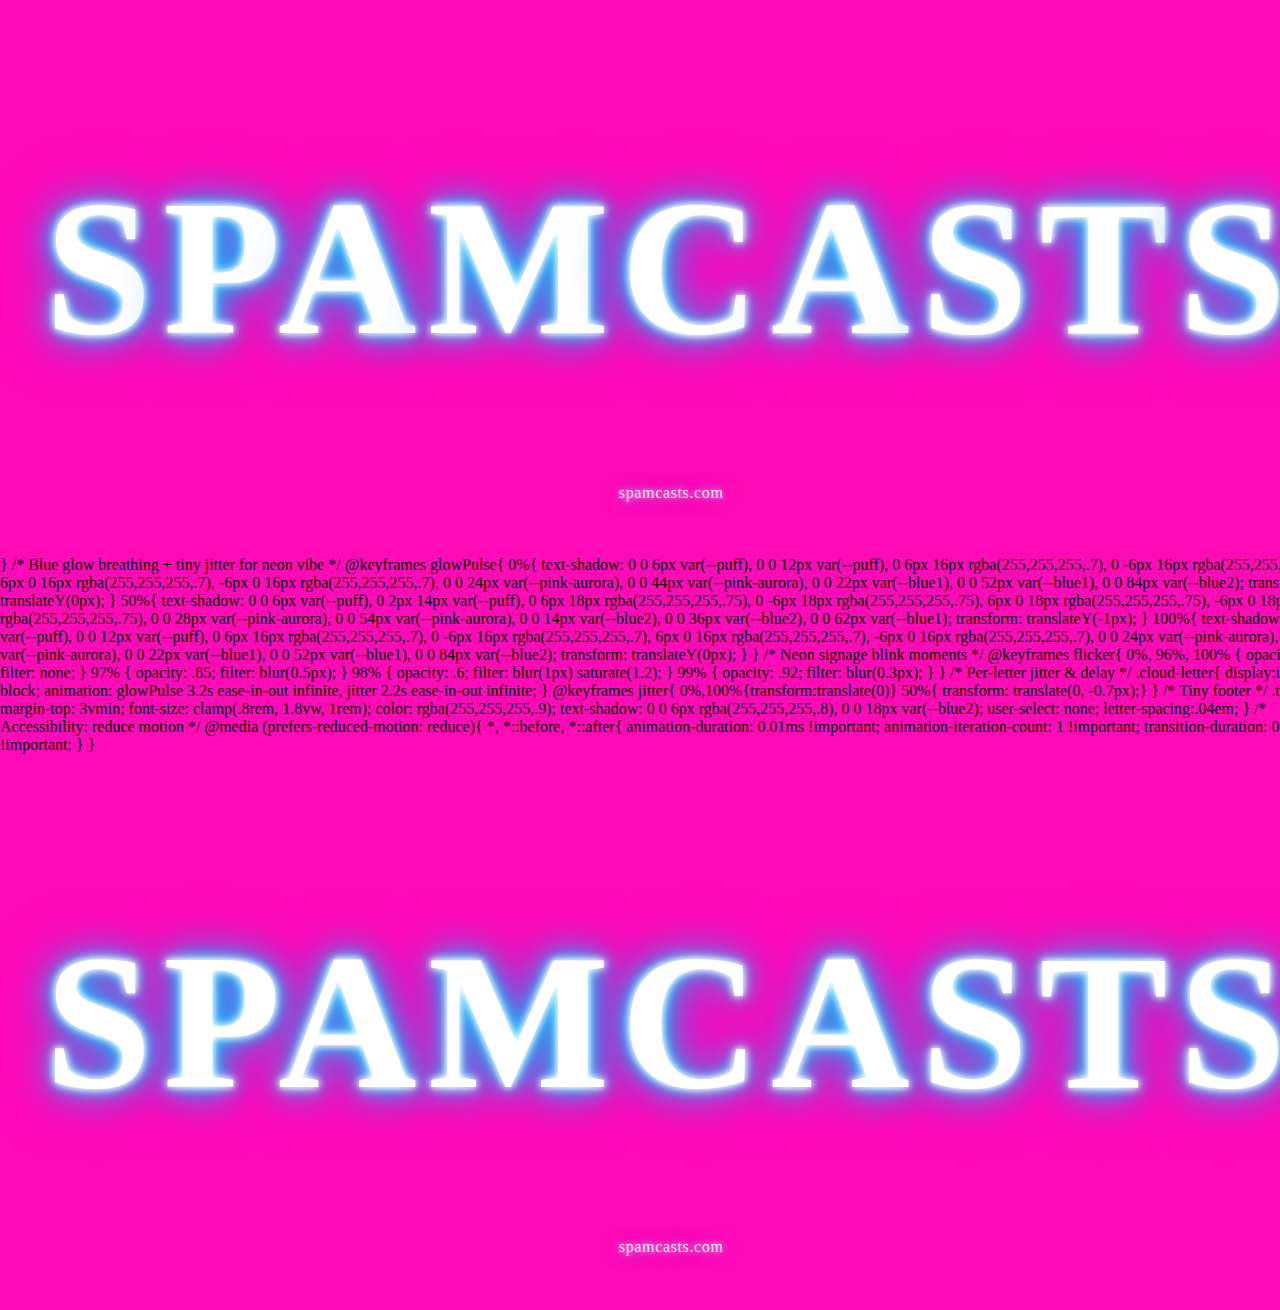
<file: index.html>
<!doctype html>
<html lang="en">
<head>
  <meta charset="utf-8" />
  <meta name="viewport" content="width=device-width, initial-scale=1" />
  <title>SPAMCASTS — neon clouds</title>
  <meta name="description" content="Neon-pink splash page with fluffy, blinking, cloudlike letters that glow blue on and off." />
  <style>
    :root{
      --bg: #ff0ab7;          /* neon pink */
      --ink: #ffffff;         /* text base */
      --puff: rgba(255,255,255,.9); /* soft white fluff */
      --blue1: rgba(0, 210, 255, .95);
      --blue2: rgba(0, 120, 255, .55);
      --pink-aurora: rgba(255, 120, 220, .45);
    }

    html, body { height: 100%; }
    body{
      margin:0;
      background: radial-gradient(1200px 800px at 30% 20%, #ff5bd2 0%, var(--bg) 50%, #ff049e 100%);
      display:grid; place-items:center; min-height:100vh;
      font-family: ui-rounded, system-ui, -apple-system, "Segoe UI", Roboto, "Helvetica Neue", Arial, "Apple Color Emoji", "Segoe UI Emoji", sans-serif;
      overflow:hidden;
    }

    /* center wrapper */
    .stage{
      text-align:center;
      padding: 6vmin 5vmin;
    }

    /* Puffy neon cloud text */
    .cloud-text{
      --size: clamp(2.8rem, 13vw, 10rem);
      font-size: var(--size);
      font-weight: 900;
      line-height: 0.9;
      letter-spacing: 0.06em;
      color: var(--ink);
      position: relative;
      text-transform: uppercase;
      /* base fluffy halo */
      text-shadow:
        0 0 6px var(--puff),
        0 0 12px var(--puff),
        0 6px 16px rgba(255,255,255,.7),
        0 -6px 16px rgba(255,255,255,.7),
        6px 0 16px rgba(255,255,255,.7),
        -6px 0 16px rgba(255,255,255,.7),
        /* pink aurora */
        0 0 24px var(--pink-aurora),
        0 0 44px var(--pink-aurora),
        /* animated blue glow (defaults; animated below) */
        0 0 18px var(--blue1),
        0 0 42px var(--blue1),
        0 0 68px var(--blue2);
      filter: saturate(1.1);
      will-change: filter, opacity, text-shadow;
      animation: glowPulse 3.2s ease-in-out infinite, flicker 8.5s steps(1,end) infinite;
    }

    <!doctype html>
<html lang="en">
<head>
  <meta charset="utf-8" />
  <meta name="viewport" content="width=device-width, initial-scale=1" />
  <title>SPAMCASTS — neon clouds</title>
  <meta name="description" content="Neon-pink splash page with fluffy, blinking, cloudlike letters that glow blue on and off." />
  <style>
    :root{
      --bg: #ff0ab7;          /* neon pink */
      --ink: #ffffff;         /* text base */
      --blue1: #00f6ff;       /* bright cyan blue */
      --blue2: #009dff;       /* deep neon blue */
    }

    html, body { height: 100%; }
    body{
      margin:0;
      background: var(--bg);
      display:grid; place-items:center; min-height:100vh;
      font-family: "Comic Sans MS", "Cooper Black", fantasy, cursive;
      overflow:hidden;
    }

    .stage{
      text-align:center;
      padding: 6vmin 5vmin;
    }

    .cloud-text{
      --size: clamp(3rem, 15vw, 12rem);
      font-size: var(--size);
      font-weight: 900;
      line-height: 0.9;
      letter-spacing: 0.06em;
      color: var(--ink);
      position: relative;
      text-transform: uppercase;
      text-shadow:
        0 0 6px #fff,
        0 0 12px #fff,
        0 0 18px var(--blue1),
        0 0 36px var(--blue1),
        0 0 48px var(--blue2),
        0 0 64px var(--blue2);
      animation: blinkGlow 1.2s infinite alternate;
    }

    @keyframes blinkGlow {
      0% {
        opacity: 1;
        text-shadow:
          0 0 6px #fff,
          0 0 12px #fff,
          0 0 18px var(--blue1),
          0 0 36px var(--blue1),
          0 0 48px var(--blue2),
          0 0 64px var(--blue2);
      }
      45% {
        opacity: 0.8;
        text-shadow:
          0 0 4px #fff,
          0 0 8px #fff,
          0 0 14px var(--blue1),
          0 0 24px var(--blue1),
          0 0 32px var(--blue2);
      }
      55% {
        opacity: 0.5;
        text-shadow:
          0 0 2px #fff,
          0 0 4px #fff,
          0 0 8px var(--blue1);
      }
      100% {
        opacity: 1;
        text-shadow:
          0 0 6px #fff,
          0 0 12px #fff,
          0 0 18px var(--blue1),
          0 0 36px var(--blue1),
          0 0 48px var(--blue2),
          0 0 64px var(--blue2);
      }
    }

    .tag{
      margin-top: 3vmin;
      font-size: clamp(.8rem, 1.8vw, 1rem);
      color: rgba(255,255,255,.9);
      text-shadow: 0 0 6px rgba(255,255,255,.8), 0 0 18px var(--blue2);
      user-select: none;
      letter-spacing:.04em;
    }
  </style>
</head>
<body>
  <div class="stage">
    <h1 id="headline" class="cloud-text">SPAMCASTS</h1>
    <div class="tag">spamcasts.com</div>
  </div>
</body>
</html>

    }

    /* Blue glow breathing + tiny jitter for neon vibe */
    @keyframes glowPulse{
      0%{ text-shadow:
        0 0 6px var(--puff),
        0 0 12px var(--puff),
        0 6px 16px rgba(255,255,255,.7),
        0 -6px 16px rgba(255,255,255,.7),
        6px 0 16px rgba(255,255,255,.7),
        -6px 0 16px rgba(255,255,255,.7),
        0 0 24px var(--pink-aurora),
        0 0 44px var(--pink-aurora),
        0 0 22px var(--blue1),
        0 0 52px var(--blue1),
        0 0 84px var(--blue2);
        transform: translateY(0px);
      }
      50%{ text-shadow:
        0 0 6px var(--puff),
        0 2px 14px var(--puff),
        0 6px 18px rgba(255,255,255,.75),
        0 -6px 18px rgba(255,255,255,.75),
        6px 0 18px rgba(255,255,255,.75),
        -6px 0 18px rgba(255,255,255,.75),
        0 0 28px var(--pink-aurora),
        0 0 54px var(--pink-aurora),
        0 0 14px var(--blue2),
        0 0 36px var(--blue2),
        0 0 62px var(--blue1);
        transform: translateY(-1px);
      }
      100%{ text-shadow:
        0 0 6px var(--puff),
        0 0 12px var(--puff),
        0 6px 16px rgba(255,255,255,.7),
        0 -6px 16px rgba(255,255,255,.7),
        6px 0 16px rgba(255,255,255,.7),
        -6px 0 16px rgba(255,255,255,.7),
        0 0 24px var(--pink-aurora),
        0 0 44px var(--pink-aurora),
        0 0 22px var(--blue1),
        0 0 52px var(--blue1),
        0 0 84px var(--blue2);
        transform: translateY(0px);
      }
    }

    /* Neon signage blink moments */
    @keyframes flicker{
      0%, 96%, 100% { opacity: 1; filter: none; }
      97% { opacity: .85; filter: blur(0.5px); }
      98% { opacity: .6; filter: blur(1px) saturate(1.2); }
      99% { opacity: .92; filter: blur(0.3px); }
    }

    /* Per-letter jitter & delay */
    .cloud-letter{
      display:inline-block;
      animation: glowPulse 3.2s ease-in-out infinite, jitter 2.2s ease-in-out infinite;
    }
    @keyframes jitter{ 0%,100%{transform:translate(0)} 50%{ transform: translate(0, -0.7px);} }

    /* Tiny footer */
    .tag{
      margin-top: 3vmin;
      font-size: clamp(.8rem, 1.8vw, 1rem);
      color: rgba(255,255,255,.9);
      text-shadow: 0 0 6px rgba(255,255,255,.8), 0 0 18px var(--blue2);
      user-select: none;
      letter-spacing:.04em;
    }

    /* Accessibility: reduce motion */
    @media (prefers-reduced-motion: reduce){
      *, *::before, *::after{ animation-duration: 0.01ms !important; animation-iteration-count: 1 !important; transition-duration: 0.01ms !important; }
    }
  </style>
</head>
<body>
  <div class="stage">
    <!-- Edit this text to whatever you like -->
    <h1 id="headline" class="cloud-text" data-text="SPAMCASTS">SPAMCASTS</h1>
    <div class="tag">spamcasts.com</div>
  </div>

  <script>
    // Split the headline into per-letter spans to stagger glow timing for a cloudlike blink
    const el = document.getElementById('headline');
    const text = el.textContent.trim();
    const frag = document.createDocumentFragment();
    [...text].forEach((ch, i) => {
      const span = document.createElement('span');
      span.className = 'cloud-letter';
      span.textContent = ch;
      const delay = (i * 0.06) + (Math.random() * 0.12);
      span.style.animationDelay = `${delay}s, ${delay/2}s`;
      frag.appendChild(span);
    });
    el.textContent='';
    el.appendChild(frag);
  </script>
</body>
</html>
</file>
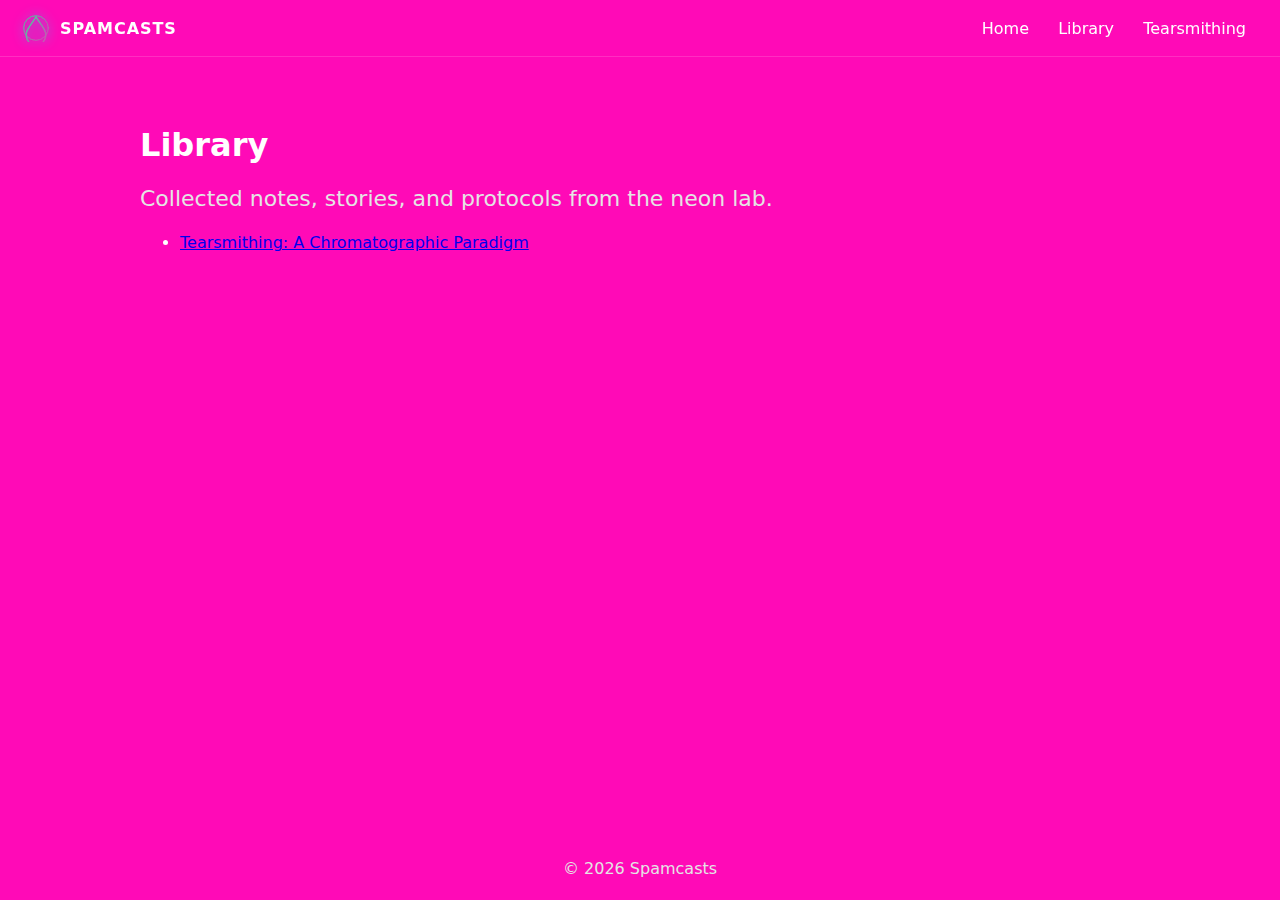
<file: library/index.html>
<!doctype html>
<html lang="en">
<head>
  <meta charset="utf-8" />
  <meta name="viewport" content="width=device-width, initial-scale=1" />
  <title>Library — Spamcasts</title>
  <link rel="stylesheet" href="/assets/style.css" />
</head>
<body>
  <header>
    <div class="brand">
      <img src="/assets/sigil.svg" alt="sigil"/><span>SPAMCASTS</span>
    </div>
    <nav>
      <a href="/">Home</a>
      <a href="/library/">Library</a>
      <a href="/pages/tearsmithing.html">Tearsmithing</a>
    </nav>
  </header>

  <main class="main" style="text-align:left">
    <h1>Library</h1>
    <p class="lede">Collected notes, stories, and protocols from the neon lab.</p>
    <ul>
      <li><a href="/pages/tearsmithing.html">Tearsmithing: A Chromatographic Paradigm</a></li>
      <!-- add more links as you create pages -->
    </ul>
  </main>

  <footer>© <span id="y"></span> Spamcasts</footer>
  <script>document.getElementById('y').textContent=new Date().getFullYear()</script>
</body>
</html>
</file>
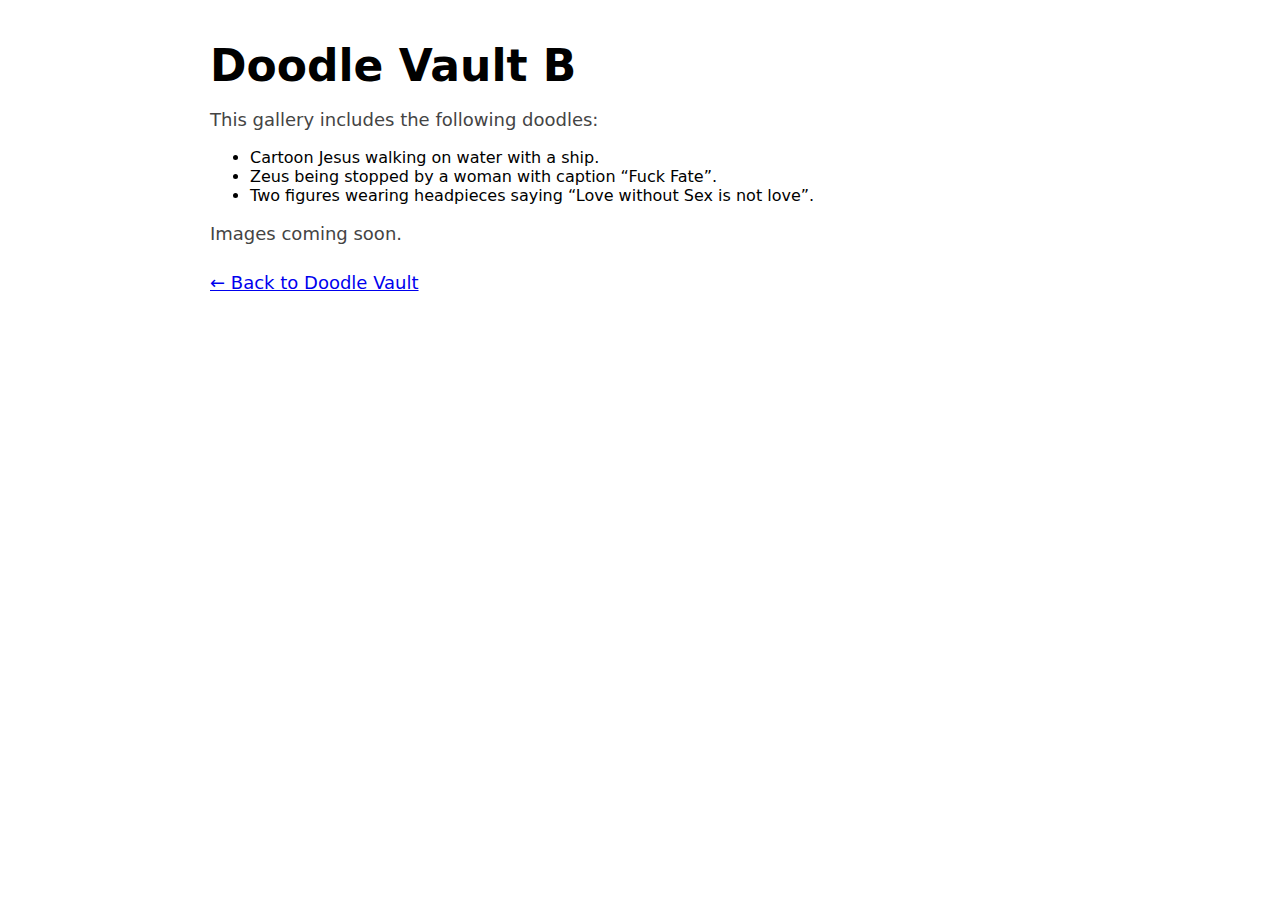
<file: pages/doodle-vault-b.html>
<!doctype html>
<html lang="en">
<head>
  <meta charset="utf-8">
  <title>Doodle Vault B</title>
  <meta name="viewport" content="width=device-width, initial-scale=1">
  <link href="../assets/doors.css" rel="stylesheet" />
</head>
<body class="white">
  <div class="page">
    <h1>Doodle Vault B</h1>
    <p>This gallery includes the following doodles:</p>
    <ul>
      <li>Cartoon Jesus walking on water with a ship.</li>
      <li>Zeus being stopped by a woman with caption “Fuck Fate”.</li>
      <li>Two figures wearing headpieces saying “Love without Sex is not love”.</li>
    </ul>
    <p>Images coming soon.</p>
    <p style="margin-top:28px;"><a href="door44.html">← Back to Doodle Vault</a></p>
  </div>
</body>
</html>
</file>
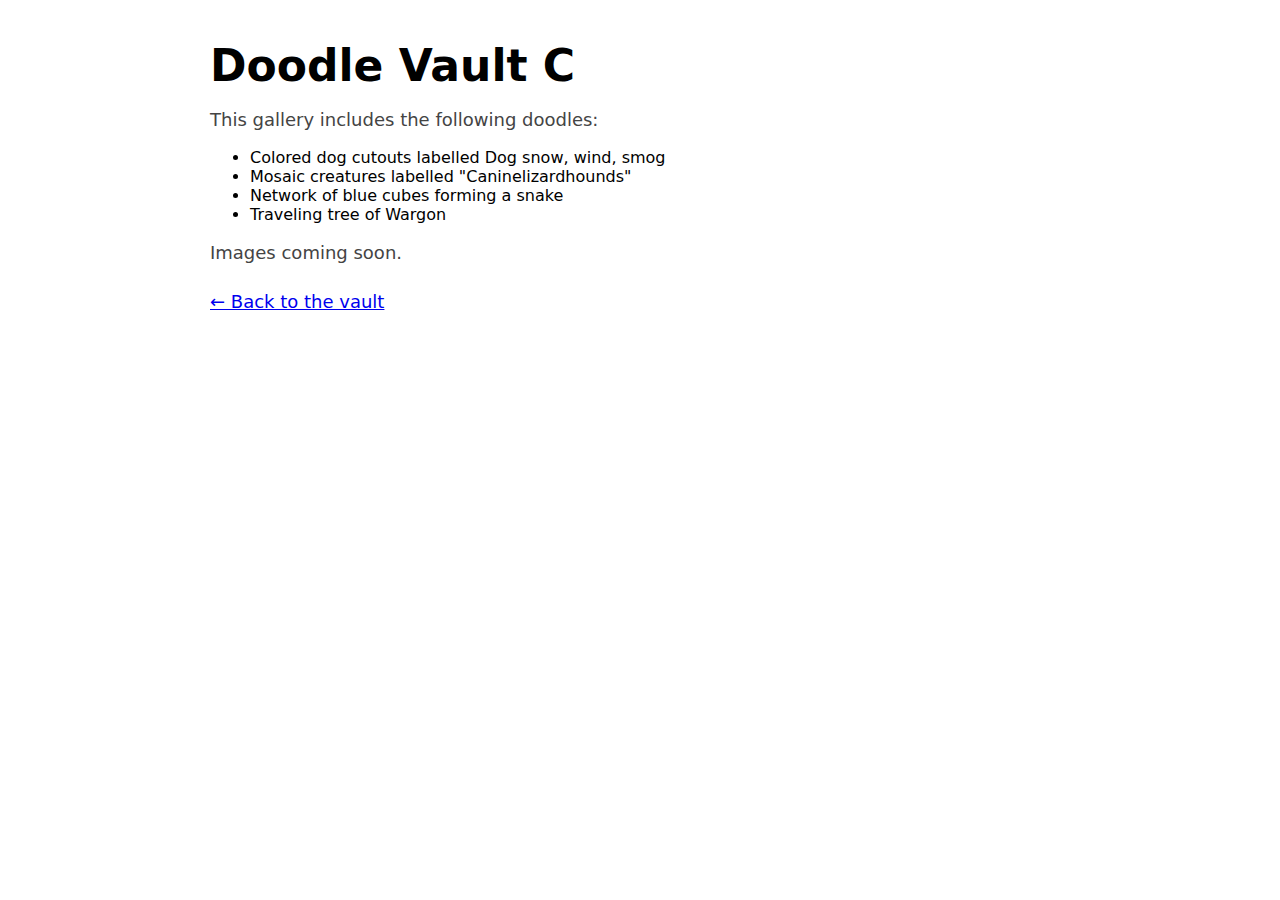
<file: pages/doodle-vault-c.html>
<!doctype html>
<html lang="en">
<head>
  <meta charset="utf-8">
  <title>Doodle Vault C</title>
  <meta name="viewport" content="width=device-width, initial-scale=1" />
  <link href="../assets/doors.css" rel="stylesheet" />
</head>
<body class="white">
  <div class="page">
    <h1>Doodle Vault C</h1>
    <p>This gallery includes the following doodles:</p>
    <ul>
      <li>Colored dog cutouts labelled Dog snow, wind, smog</li>
      <li>Mosaic creatures labelled "Caninelizardhounds"</li>
      <li>Network of blue cubes forming a snake</li>
      <li>Traveling tree of Wargon</li>
    </ul>
    <p>Images coming soon.</p>
    <p style="margin-top:28px;"><a href="door44.html" onclick="history.back();return false;">&larr; Back to the vault</a></p>
  </div>
</body>
</html>
</file>
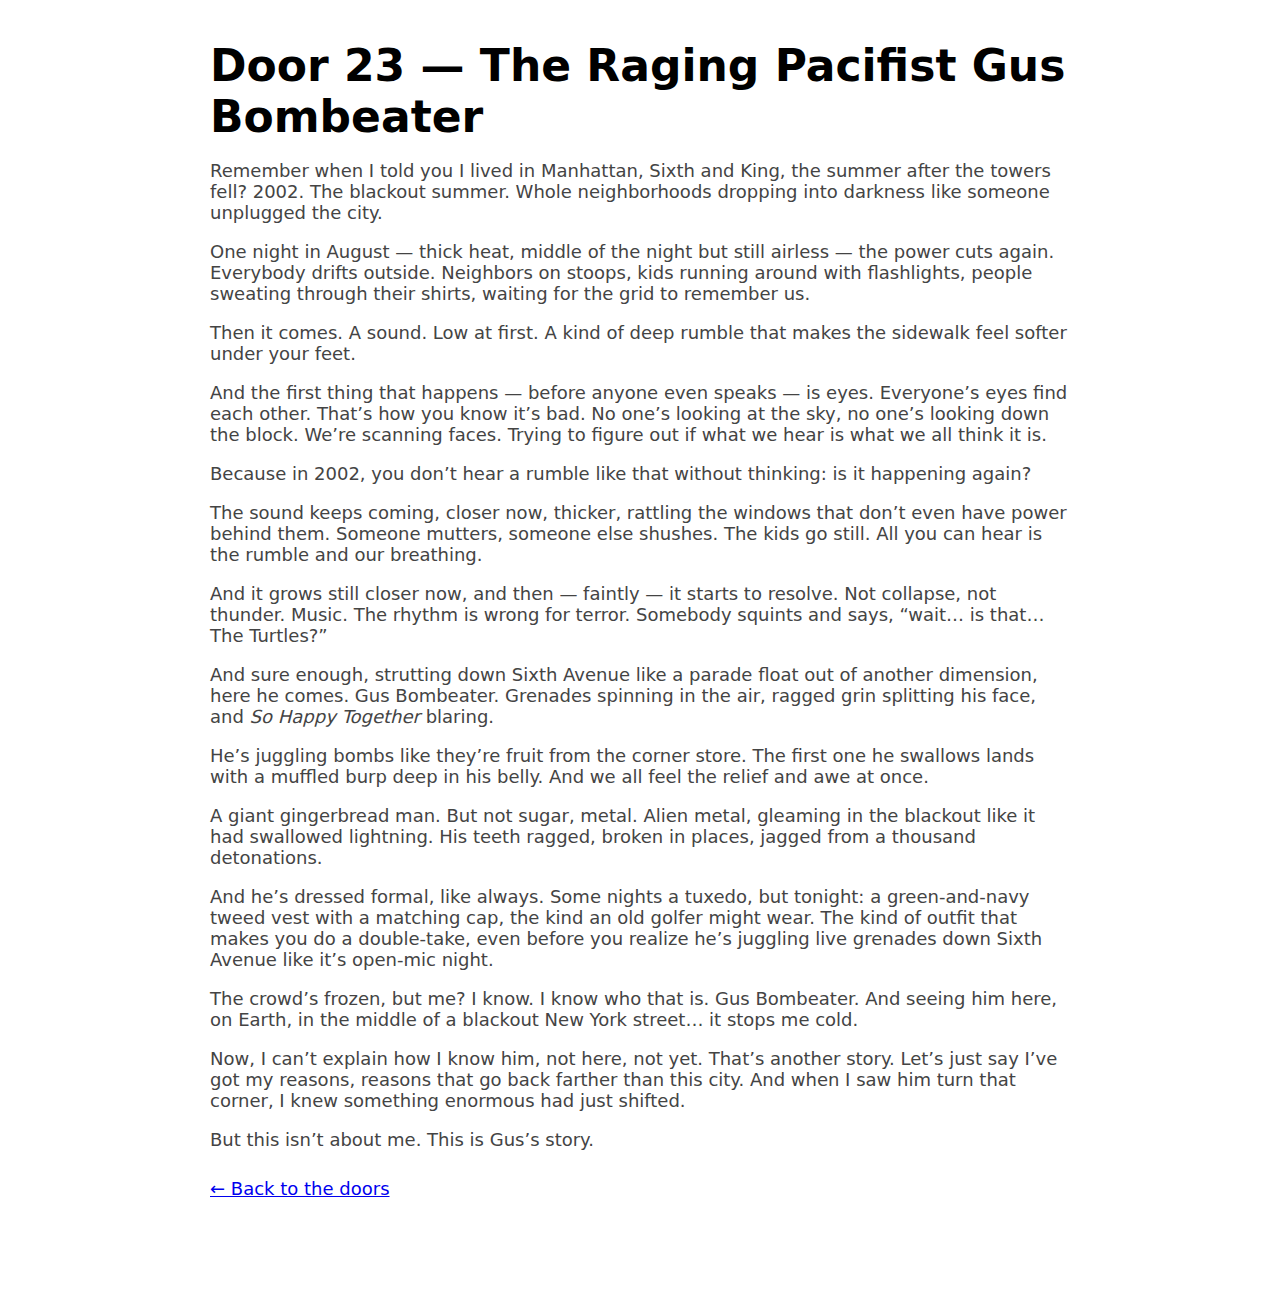
<file: pages/door23.html>
<!doctype html>
<html lang="en">
<head>
  <meta charset="utf-8" />
  <title>Door 23 — The Raging Pacifist Gus Bombeater</title>
  <meta name="viewport" content="width=device-width, initial-scale=1" />
  <link href="../assets/doors.css" rel="stylesheet" />
</head>
<body class="white">
  <div class="page">
    <h1>Door 23 — The Raging Pacifist Gus Bombeater</h1>
    <p>Remember when I told you I lived in Manhattan, Sixth and King, the summer after the towers fell? 2002. The blackout summer. Whole neighborhoods dropping into darkness like someone unplugged the city.</p>
    <p>One night in August — thick heat, middle of the night but still airless — the power cuts again. Everybody drifts outside. Neighbors on stoops, kids running around with flashlights, people sweating through their shirts, waiting for the grid to remember us.</p>
    <p>Then it comes. A sound. Low at first. A kind of deep rumble that makes the sidewalk feel softer under your feet.</p>
    <p>And the first thing that happens — before anyone even speaks — is eyes. Everyone’s eyes find each other. That’s how you know it’s bad. No one’s looking at the sky, no one’s looking down the block. We’re scanning faces. Trying to figure out if what we hear is what we all think it is.</p>
    <p>Because in 2002, you don’t hear a rumble like that without thinking: is it happening again?</p>
    <p>The sound keeps coming, closer now, thicker, rattling the windows that don’t even have power behind them. Someone mutters, someone else shushes. The kids go still. All you can hear is the rumble and our breathing.</p>
    <p>And it grows still closer now, and then — faintly — it starts to resolve. Not collapse, not thunder. Music. The rhythm is wrong for terror. Somebody squints and says, “wait… is that… The Turtles?”</p>
    <p>And sure enough, strutting down Sixth Avenue like a parade float out of another dimension, here he comes. Gus Bombeater. Grenades spinning in the air, ragged grin splitting his face, and <em>So Happy Together</em> blaring.</p>
    <p>He’s juggling bombs like they’re fruit from the corner store. The first one he swallows lands with a muffled burp deep in his belly. And we all feel the relief and awe at once.</p>
    <p>A giant gingerbread man. But not sugar, metal. Alien metal, gleaming in the blackout like it had swallowed lightning. His teeth ragged, broken in places, jagged from a thousand detonations.</p>
    <p>And he’s dressed formal, like always. Some nights a tuxedo, but tonight: a green-and-navy tweed vest with a matching cap, the kind an old golfer might wear. The kind of outfit that makes you do a double-take, even before you realize he’s juggling live grenades down Sixth Avenue like it’s open-mic night.</p>
    <p>The crowd’s frozen, but me? I know. I know who that is. Gus Bombeater. And seeing him here, on Earth, in the middle of a blackout New York street… it stops me cold.</p>
    <p>Now, I can’t explain how I know him, not here, not yet. That’s another story. Let’s just say I’ve got my reasons, reasons that go back farther than this city. And when I saw him turn that corner, I knew something enormous had just shifted.</p>
    <p>But this isn’t about me. This is Gus’s story.</p>
    <p style="margin-top:28px;"><a href="./doors.html" onclick="history.back();return false;">← Back to the doors</a></p>
  </div>
</body>
</html>
</file>
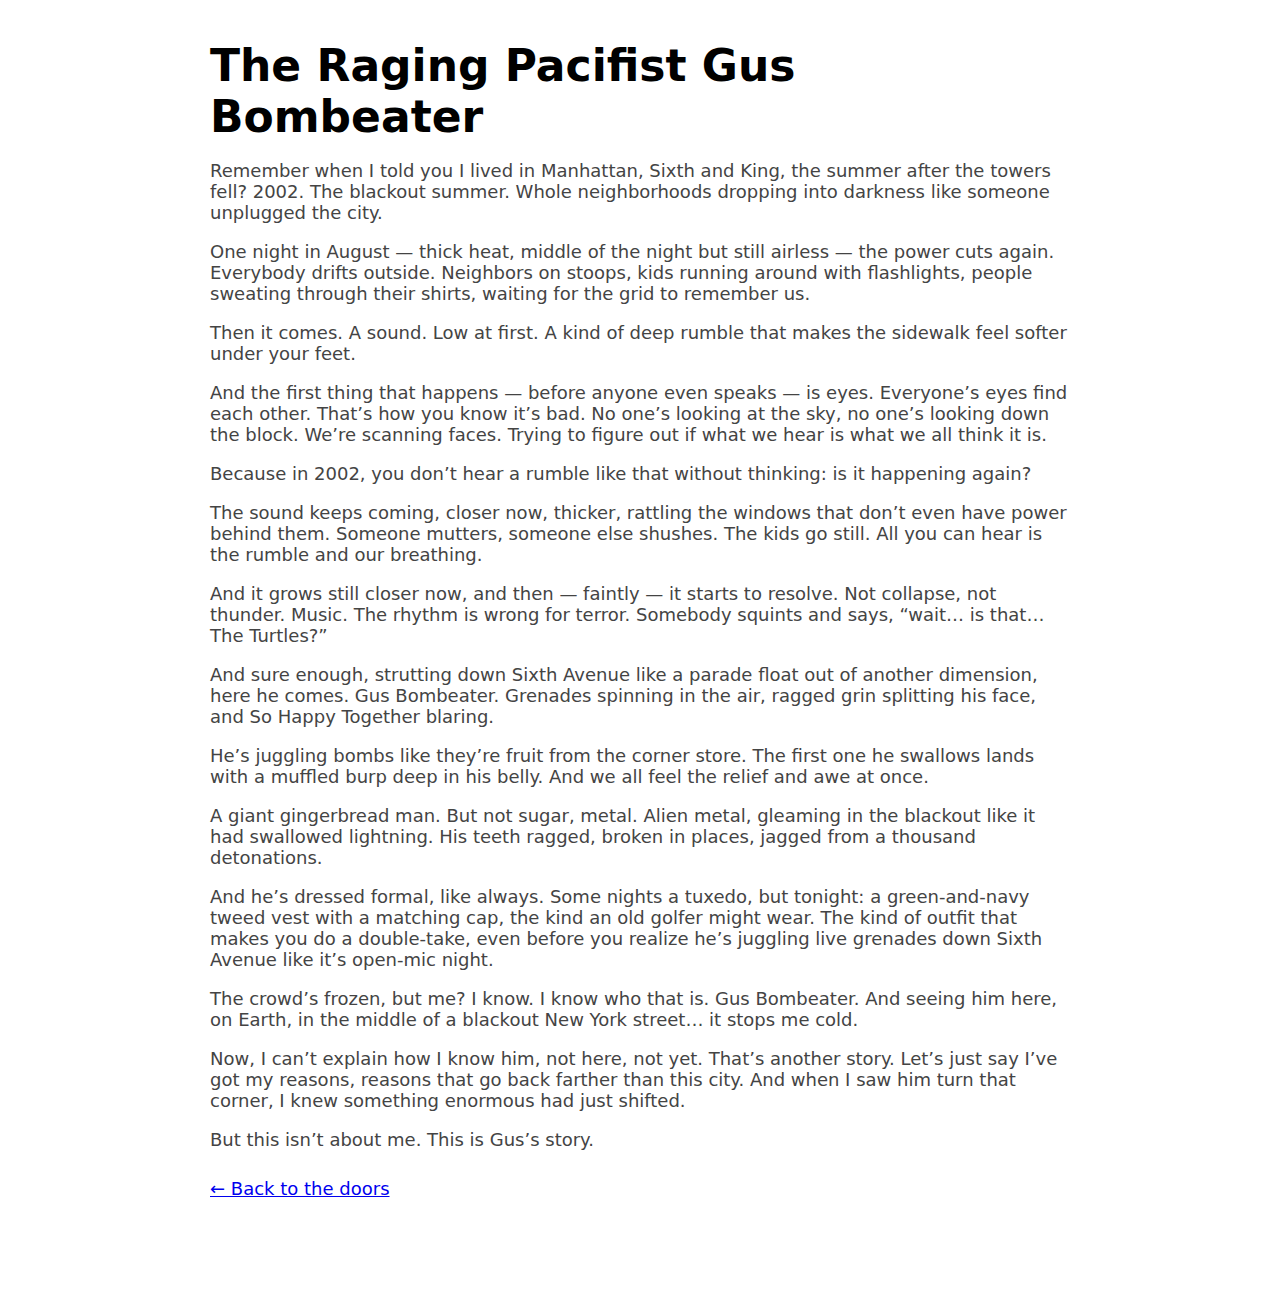
<file: pages/door44.html>
<!doctype html>
<html lang="en">
<head>
  <meta charset="utf-8">
  <title>Door 44 — The Raging Pacifist Gus Bombeater</title>
  <meta name="viewport" content="width=device-width, initial-scale=1" />
  <link href="../assets/doors.css" rel="stylesheet" />
</head>
<body class="white">
  <div class="page">
    <h1>The Raging Pacifist Gus Bombeater</h1>
    <p>Remember when I told you I lived in Manhattan, Sixth and King, the summer after the towers fell? 2002. The blackout summer. Whole neighborhoods dropping into darkness like someone unplugged the city.</p>
    <p>One night in August — thick heat, middle of the night but still airless — the power cuts again. Everybody drifts outside. Neighbors on stoops, kids running around with flashlights, people sweating through their shirts, waiting for the grid to remember us.</p>
    <p>Then it comes. A sound. Low at first. A kind of deep rumble that makes the sidewalk feel softer under your feet.</p>
    <p>And the first thing that happens — before anyone even speaks — is eyes. Everyone’s eyes find each other. That’s how you know it’s bad. No one’s looking at the sky, no one’s looking down the block. We’re scanning faces. Trying to figure out if what we hear is what we all think it is.</p>
    <p>Because in 2002, you don’t hear a rumble like that without thinking: is it happening again?</p>
    <p>The sound keeps coming, closer now, thicker, rattling the windows that don’t even have power behind them. Someone mutters, someone else shushes. The kids go still. All you can hear is the rumble and our breathing.</p>
    <p>And it grows still closer now, and then — faintly — it starts to resolve. Not collapse, not thunder. Music. The rhythm is wrong for terror. Somebody squints and says, “wait… is that… The Turtles?”</p>
    <p>And sure enough, strutting down Sixth Avenue like a parade float out of another dimension, here he comes. Gus Bombeater. Grenades spinning in the air, ragged grin splitting his face, and So Happy Together blaring.</p>
    <p>He’s juggling bombs like they’re fruit from the corner store. The first one he swallows lands with a muffled burp deep in his belly. And we all feel the relief and awe at once.</p>
    <p>A giant gingerbread man. But not sugar, metal. Alien metal, gleaming in the blackout like it had swallowed lightning. His teeth ragged, broken in places, jagged from a thousand detonations.</p>
    <p>And he’s dressed formal, like always. Some nights a tuxedo, but tonight: a green-and-navy tweed vest with a matching cap, the kind an old golfer might wear. The kind of outfit that makes you do a double‑take, even before you realize he’s juggling live grenades down Sixth Avenue like it’s open‑mic night.</p>
    <p>The crowd’s frozen, but me? I know. I know who that is. Gus Bombeater. And seeing him here, on Earth, in the middle of a blackout New York street… it stops me cold.</p>
    <p>Now, I can’t explain how I know him, not here, not yet. That’s another story. Let’s just say I’ve got my reasons, reasons that go back farther than this city. And when I saw him turn that corner, I knew something enormous had just shifted.</p>
    <p>But this isn’t about me. This is Gus’s story.</p>
    <p style="margin-top:28px;"><a href="#" onclick="history.back();return false;">← Back to the doors</a></p>
  </div>
</body>
</html>
</file>
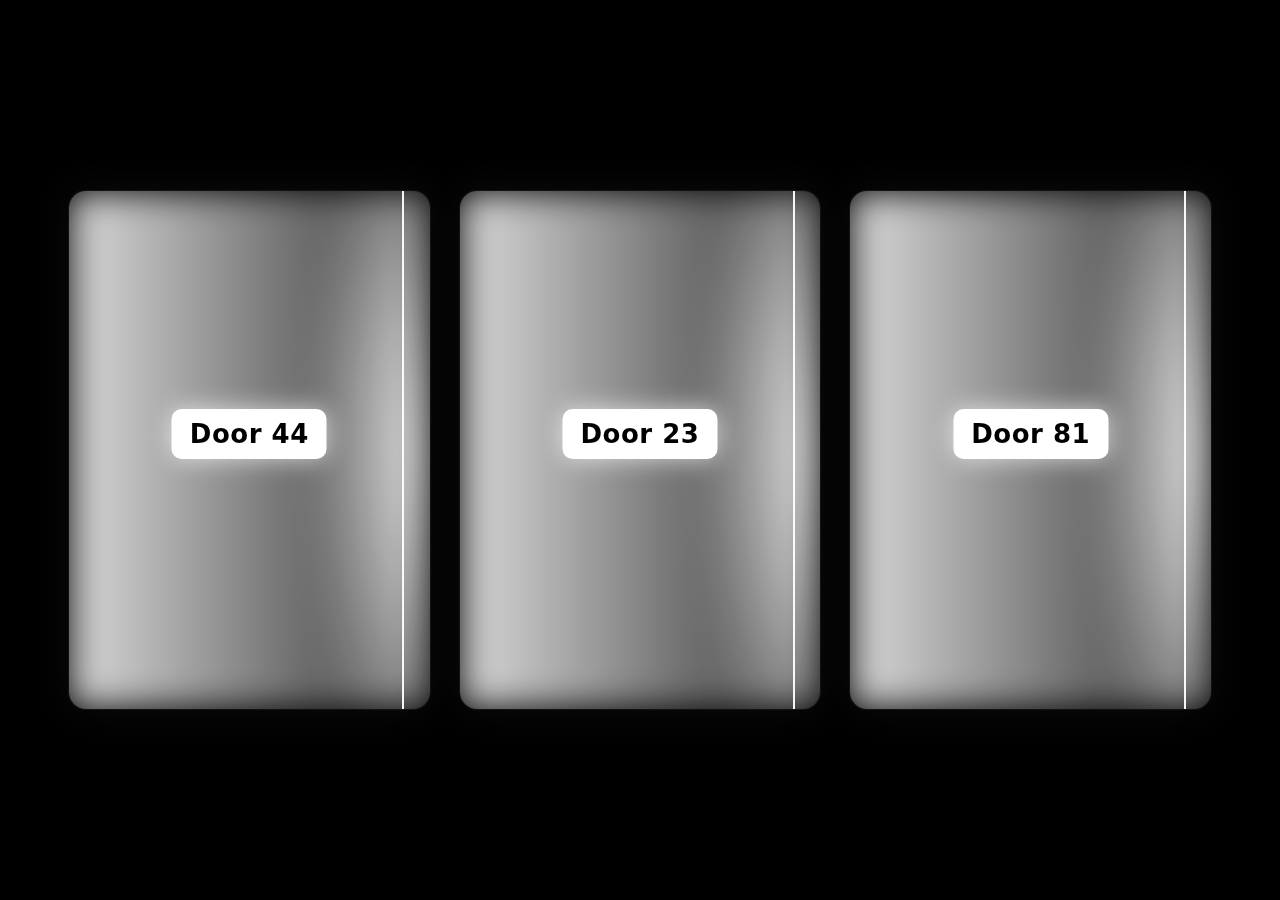
<file: pages/doors.html>
<!doctype html>
<html lang="en">
<head>
  <meta charset="utf-8">
  <title>Spamcasts — Doors</title>
  <meta name="viewport" content="width=device-width, initial-scale=1" />
  <link href="../assets/doors.css" rel="stylesheet" />
</head>
<body class="hall">
  <div class="hall-wrap">
    <div class="grid">

      <a class="door-link" href="./door44.html" aria-label="Open Door 44">
        <div class="door"><div class="label">Door 44</div></div>
      </a>

      <a class="door-link" href="./door23.html" aria-label="Open Door 23 (Live Soon)">
        <div class="door"><div class="label">Door 23</div></div>
      </a>

      <a class="door-link" href="./door81.html" aria-label="Open Door 81">
        <div class="door"><div class="label">Door 81</div></div>
      </a>

    </div>
  </div>
</body>
</html>
</file>
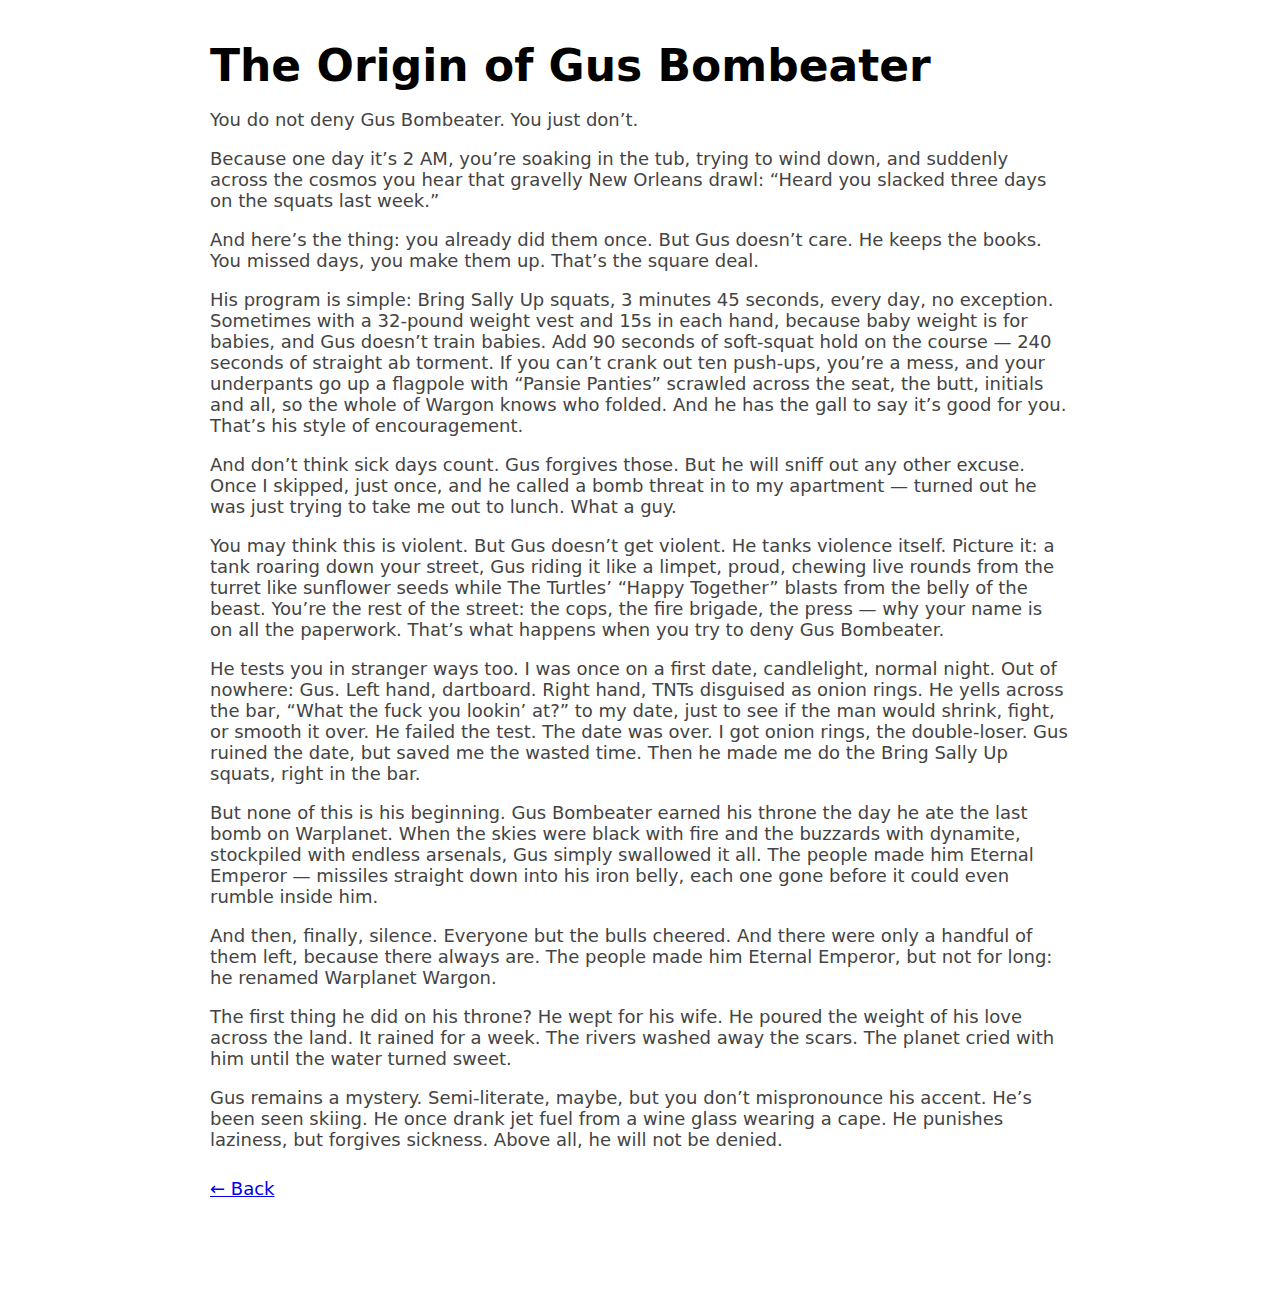
<file: pages/origin-gus.html>
<!doctype html>
<html lang="en">
<head>
  <meta charset="utf-8" />
  <title>The Origin of Gus Bombeater — Planet Wargon</title>
  <meta name="viewport" content="width=device-width, initial-scale=1" />
  <link href="../assets/doors.css" rel="stylesheet" />
</head>
<body class="white">
  <div class="page">
    <h1>The Origin of Gus Bombeater</h1>
    <p>You do not deny Gus Bombeater. You just don’t.</p>
    <p>Because one day it’s 2 AM, you’re soaking in the tub, trying to wind down, and suddenly across the cosmos you hear that gravelly New Orleans drawl: “Heard you slacked three days on the squats last week.”</p>
    <p>And here’s the thing: you already did them once. But Gus doesn’t care. He keeps the books. You missed days, you make them up. That’s the square deal.</p>
    <p>His program is simple: Bring Sally Up squats, 3 minutes 45 seconds, every day, no exception. Sometimes with a 32-pound weight vest and 15s in each hand, because baby weight is for babies, and Gus doesn’t train babies. Add 90 seconds of soft-squat hold on the course — 240 seconds of straight ab torment. If you can’t crank out ten push-ups, you’re a mess, and your underpants go up a flagpole with “Pansie Panties” scrawled across the seat, the butt, initials and all, so the whole of Wargon knows who folded. And he has the gall to say it’s good for you. That’s his style of encouragement.</p>
    <p>And don’t think sick days count. Gus forgives those. But he will sniff out any other excuse. Once I skipped, just once, and he called a bomb threat in to my apartment — turned out he was just trying to take me out to lunch. What a guy.</p>
    <p>You may think this is violent. But Gus doesn’t get violent. He tanks violence itself. Picture it: a tank roaring down your street, Gus riding it like a limpet, proud, chewing live rounds from the turret like sunflower seeds while The Turtles’ “Happy Together” blasts from the belly of the beast. You’re the rest of the street: the cops, the fire brigade, the press — why your name is on all the paperwork. That’s what happens when you try to deny Gus Bombeater.</p>
    <p>He tests you in stranger ways too. I was once on a first date, candlelight, normal night. Out of nowhere: Gus. Left hand, dartboard. Right hand, TNTs disguised as onion rings. He yells across the bar, “What the fuck you lookin’ at?” to my date, just to see if the man would shrink, fight, or smooth it over. He failed the test. The date was over. I got onion rings, the double-loser. Gus ruined the date, but saved me the wasted time. Then he made me do the Bring Sally Up squats, right in the bar.</p>
    <p>But none of this is his beginning. Gus Bombeater earned his throne the day he ate the last bomb on Warplanet. When the skies were black with fire and the buzzards with dynamite, stockpiled with endless arsenals, Gus simply swallowed it all. The people made him Eternal Emperor — missiles straight down into his iron belly, each one gone before it could even rumble inside him.</p>
    <p>And then, finally, silence. Everyone but the bulls cheered. And there were only a handful of them left, because there always are. The people made him Eternal Emperor, but not for long: he renamed Warplanet Wargon.</p>
    <p>The first thing he did on his throne? He wept for his wife. He poured the weight of his love across the land. It rained for a week. The rivers washed away the scars. The planet cried with him until the water turned sweet.</p>
    <p>Gus remains a mystery. Semi-literate, maybe, but you don’t mispronounce his accent. He’s been seen skiing. He once drank jet fuel from a wine glass wearing a cape. He punishes laziness, but forgives sickness. Above all, he will not be denied.</p>
    <p style="margin-top:28px;"><a href="#" onclick="history.back();return false;">← Back</a></p>
  </div>
</body>
</html>
</file>
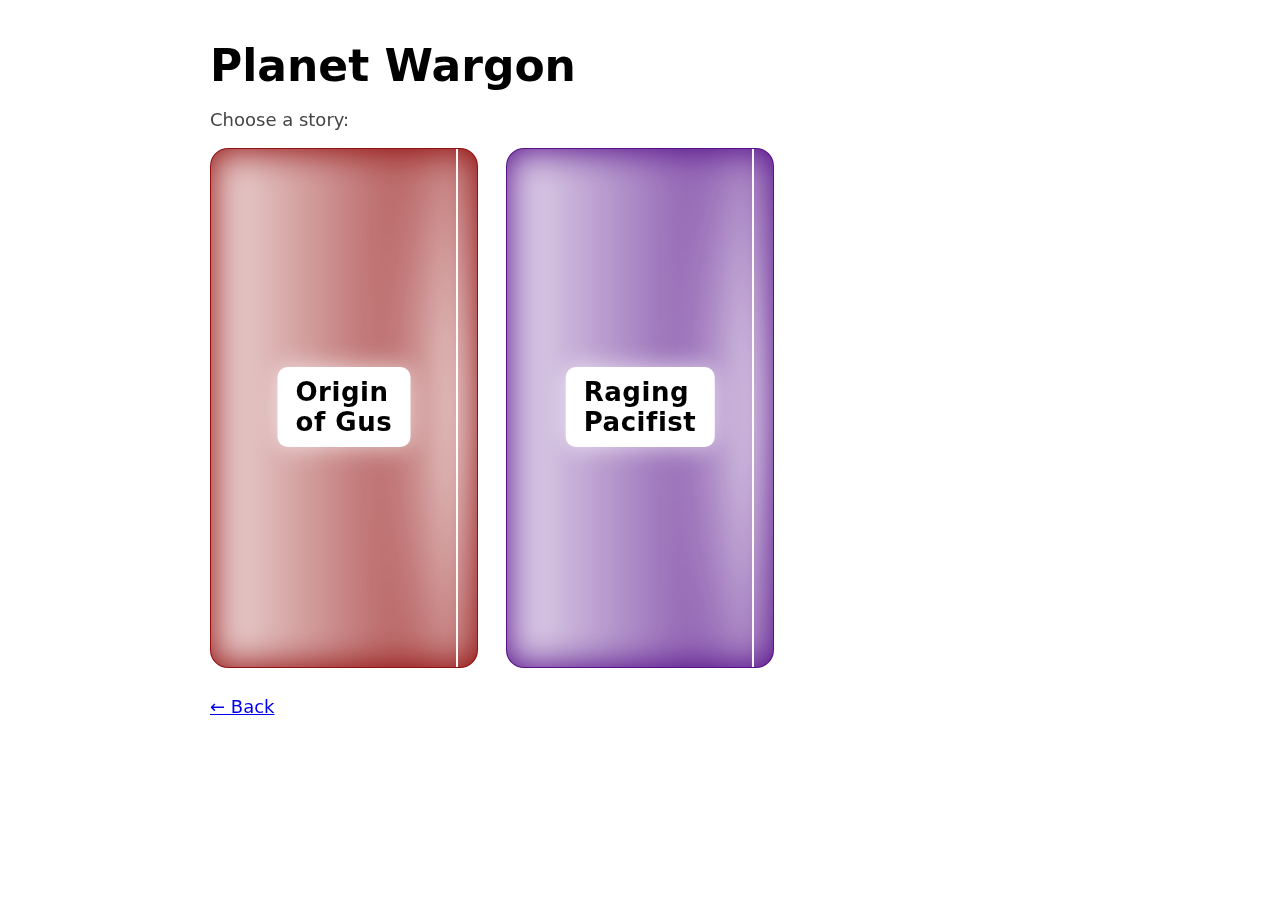
<file: pages/planet-wargon.html>
<!doctype html>
<html lang="en">
<head>
<meta charset="utf-8" />
<title>Planet Wargon — Tales of Gus Bombeater</title>
<meta name="viewport" content="width=device-width, initial-scale=1" />
<link href="../assets/doors.css" rel="stylesheet" />
</head>
<body class="white">
<div class="page">
<h1>Planet Wargon</h1>
<p>Choose a story:</p>
<div class="grid">
  <a class="door-link" href="origin-gus.html" aria-label="The Origin of Gus Bombeater">
    <div class="door" style="background:#8b0000;">
      <div class="label">Origin of Gus</div>
    </div>
  </a>
  <a class="door-link" href="raging-pacifist.html" aria-label="The Raging Pacifist Gus Bombeater">
    <div class="door" style="background:#4b0082;">
      <div class="label">Raging Pacifist</div>
    </div>
  </a>
</div>
<p style="margin-top:28px;"><a href="door23.html">← Back</a></p>
</div>
</body>
</html>
</file>
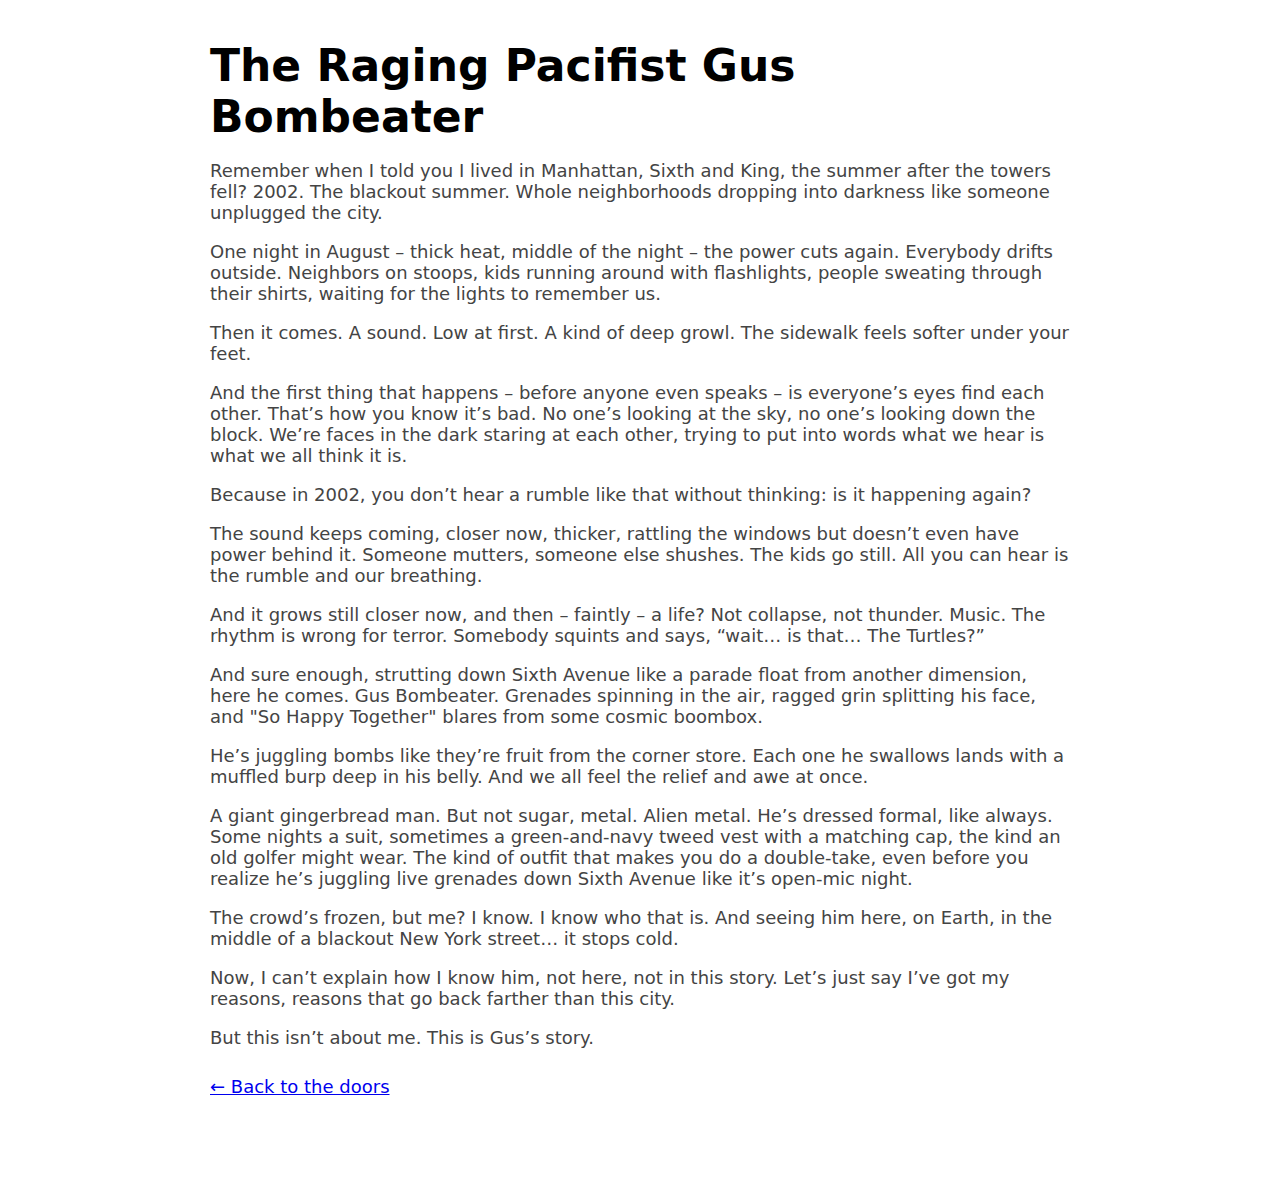
<file: pages/raging-pacifist.html>
<!doctype html>
<html lang="en">
<head>
  <meta charset="utf-8" />
  <title>Raging Pacifist — Gus Bombeater Story</title>
  <meta name="viewport" content="width=device-width, initial-scale=1" />
  <link href="../assets/doors.css" rel="stylesheet" />
</head>
<body class="white">
  <div class="page">
    <h1>The Raging Pacifist Gus Bombeater</h1>
    <p>Remember when I told you I lived in Manhattan, Sixth and King, the summer after the towers fell? 2002. The blackout summer. Whole neighborhoods dropping into darkness like someone unplugged the city.</p>
    <p>One night in August – thick heat, middle of the night – the power cuts again. Everybody drifts outside. Neighbors on stoops, kids running around with flashlights, people sweating through their shirts, waiting for the lights to remember us.</p>
    <p>Then it comes. A sound. Low at first. A kind of deep growl. The sidewalk feels softer under your feet.</p>
    <p>And the first thing that happens – before anyone even speaks – is everyone’s eyes find each other. That’s how you know it’s bad. No one’s looking at the sky, no one’s looking down the block. We’re faces in the dark staring at each other, trying to put into words what we hear is what we all think it is.</p>
    <p>Because in 2002, you don’t hear a rumble like that without thinking: is it happening again?</p>
    <p>The sound keeps coming, closer now, thicker, rattling the windows but doesn’t even have power behind it. Someone mutters, someone else shushes. The kids go still. All you can hear is the rumble and our breathing.</p>
    <p>And it grows still closer now, and then – faintly – a life? Not collapse, not thunder. Music. The rhythm is wrong for terror. Somebody squints and says, “wait… is that… The Turtles?”</p>
    <p>And sure enough, strutting down Sixth Avenue like a parade float from another dimension, here he comes. Gus Bombeater. Grenades spinning in the air, ragged grin splitting his face, and "So Happy Together" blares from some cosmic boombox.</p>
    <p>He’s juggling bombs like they’re fruit from the corner store. Each one he swallows lands with a muffled burp deep in his belly. And we all feel the relief and awe at once.</p>
    <p>A giant gingerbread man. But not sugar, metal. Alien metal. He’s dressed formal, like always. Some nights a suit, sometimes a green-and-navy tweed vest with a matching cap, the kind an old golfer might wear. The kind of outfit that makes you do a double-take, even before you realize he’s juggling live grenades down Sixth Avenue like it’s open‑mic night.</p>
    <p>The crowd’s frozen, but me? I know. I know who that is. And seeing him here, on Earth, in the middle of a blackout New York street… it stops cold.</p>
    <p>Now, I can’t explain how I know him, not here, not in this story. Let’s just say I’ve got my reasons, reasons that go back farther than this city.</p>
    <p>But this isn’t about me. This is Gus’s story.</p>
    <p style="margin-top:28px;"><a href="#" onclick="history.back();return false;">← Back to the doors</a></p>
  </div>
</body>
</html>
</file>
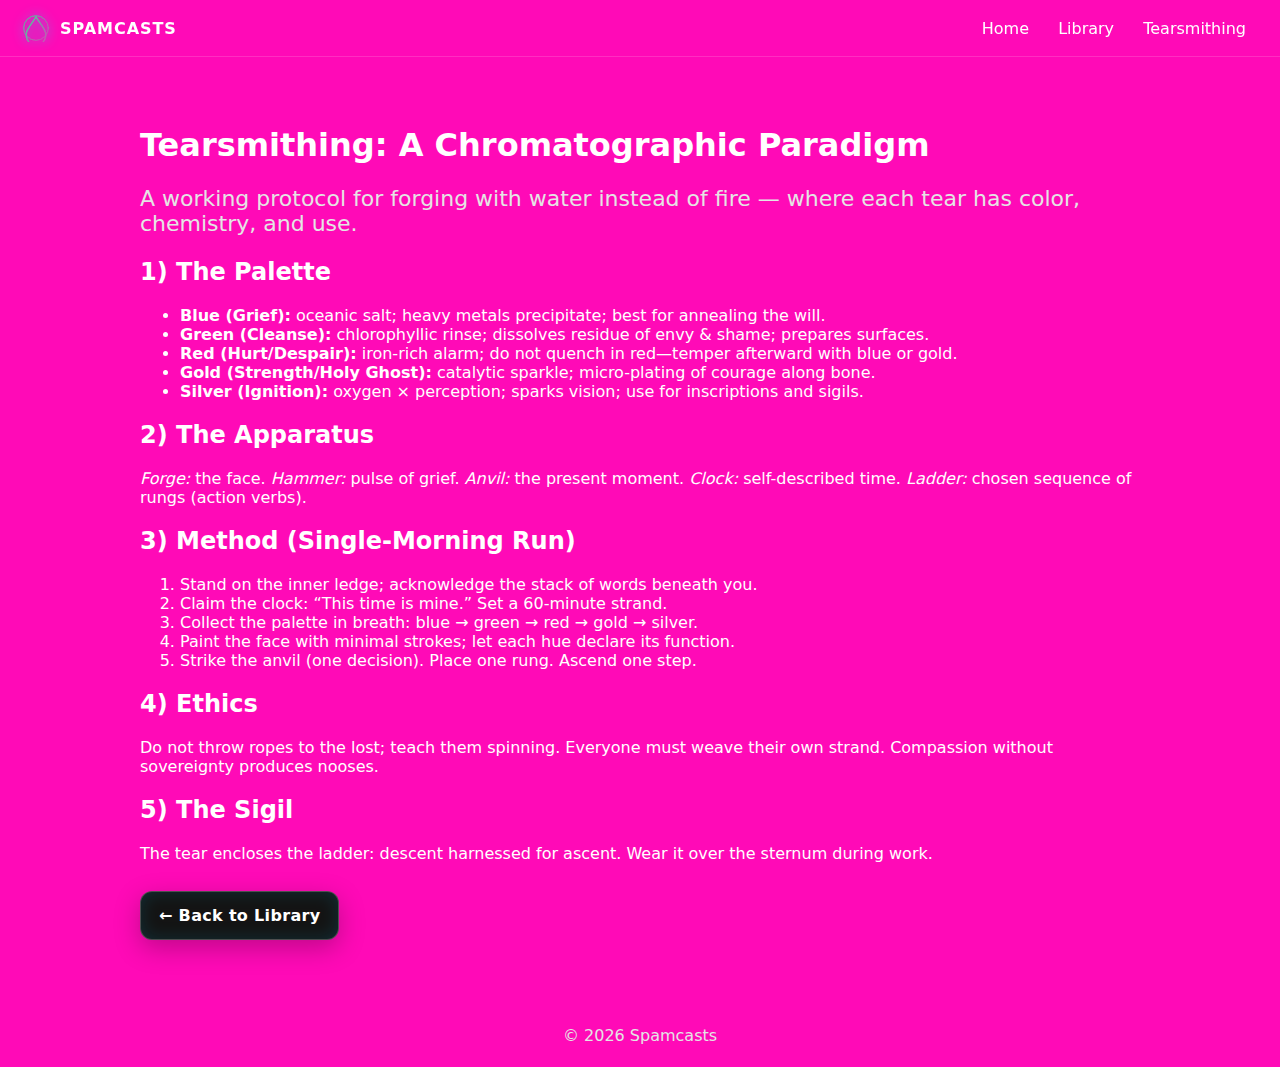
<file: pages/tearsmithing.html>
<!doctype html>
<html lang="en">
<head>
  <meta charset="utf-8" />
  <meta name="viewport" content="width=device-width, initial-scale=1" />
  <title>Tearsmithing — A Chromatographic Paradigm</title>
  <meta name="description" content="How tears become alloys: a field guide to Sumwin23’s chromatic theology of crying." />
  <link rel="stylesheet" href="/assets/style.css" />
</head>
<body>
  <header>
    <div class="brand">
      <img src="/assets/sigil.svg" alt="sigil"/><span>SPAMCASTS</span>
    </div>
    <nav>
      <a href="/">Home</a>
      <a href="/library/">Library</a>
      <a href="/pages/tearsmithing.html">Tearsmithing</a>
    </nav>
  </header>

  <main class="main" style="text-align:left">
    <h1>Tearsmithing: A Chromatographic Paradigm</h1>
    <p class="lede">
      A working protocol for forging with water instead of fire — where each tear has color, chemistry, and use.
    </p>

    <h2>1) The Palette</h2>
    <ul>
      <li><strong>Blue (Grief):</strong> oceanic salt; heavy metals precipitate; best for annealing the will.</li>
      <li><strong>Green (Cleanse):</strong> chlorophyllic rinse; dissolves residue of envy & shame; prepares surfaces.</li>
      <li><strong>Red (Hurt/Despair):</strong> iron-rich alarm; do not quench in red—temper afterward with blue or gold.</li>
      <li><strong>Gold (Strength/Holy Ghost):</strong> catalytic sparkle; micro-plating of courage along bone.</li>
      <li><strong>Silver (Ignition):</strong> oxygen × perception; sparks vision; use for inscriptions and sigils.</li>
    </ul>

    <h2>2) The Apparatus</h2>
    <p>
      <em>Forge:</em> the face. <em>Hammer:</em> pulse of grief. <em>Anvil:</em> the present moment.
      <em>Clock:</em> self-described time. <em>Ladder:</em> chosen sequence of rungs (action verbs).
    </p>

    <h2>3) Method (Single-Morning Run)</h2>
    <ol>
      <li>Stand on the inner ledge; acknowledge the stack of words beneath you.</li>
      <li>Claim the clock: “This time is mine.” Set a 60-minute strand.</li>
      <li>Collect the palette in breath: blue → green → red → gold → silver.</li>
      <li>Paint the face with minimal strokes; let each hue declare its function.</li>
      <li>Strike the anvil (one decision). Place one rung. Ascend one step.</li>
    </ol>

    <h2>4) Ethics</h2>
    <p>
      Do not throw ropes to the lost; teach them spinning. Everyone must weave their own strand.
      Compassion without sovereignty produces nooses.
    </p>

    <h2>5) The Sigil</h2>
    <p>
      The tear encloses the ladder: descent harnessed for ascent. Wear it over the sternum during work.
    </p>

    <p style="margin-top:28px">
      <a class="button" href="/library/">← Back to Library</a>
    </p>
  </main>

  <footer>© <span id="y"></span> Spamcasts</footer>
  <script>document.getElementById('y').textContent=new Date().getFullYear()</script>
</body>
</html>
</file>
<file: assets/style.css>
:root{
  --bg:#ff0ab7;           /* neon pink */
  --ink:#fff;             /* paper-white text */
  --ink-dim: #e5e5e5;
  --ink-dark:#141414;
  --glow: rgba(0,210,255,.85);
  --btn:#141414;
  --btn-ink:#fff;
}

*{box-sizing:border-box}
html,body{margin:0;padding:0}
body{
  font-family: ui-sans-serif, system-ui, -apple-system, Segoe UI, Roboto, "Helvetica Neue", Arial;
  background: var(--bg);
  color: var(--ink);
  min-height:100vh;
  display:flex;flex-direction:column;
}

header{
  display:flex;gap:16px;align-items:center;justify-content:space-between;
  padding:14px 22px;border-bottom: 1px solid rgba(255,255,255,.15);
  backdrop-filter: blur(4px);
}
header .brand{
  display:flex;align-items:center;gap:10px;font-weight:800;letter-spacing:.06em;
}
header .brand img{height:28px;filter:drop-shadow(0 0 6px var(--glow))}
nav a{
  color: var(--ink); text-decoration:none; padding:8px 12px; border-radius:8px;
}
nav a:hover{ background: rgba(255,255,255,.12) }

.main{
  width:min(1000px,92vw); margin: 48px auto; text-align:center;
}

h1.big{
  font-size: clamp(40px, 9vw, 88px);
  letter-spacing:.08em; margin: 10px 0 20px;
  text-shadow: 0 0 18px var(--glow), 0 0 44px var(--glow);
}

p.lede{ font-size: clamp(16px, 2.4vw, 22px); color: var(--ink-dim) }

.cta-row{
  display:flex; flex-wrap:wrap; gap:14px; justify-content:center; margin-top:28px;
}

.button{
  display:inline-block; text-decoration:none; font-weight:700; letter-spacing:.02em;
  padding:14px 18px; border-radius:12px; background:var(--btn); color:var(--btn-ink);
  border:1px solid rgba(255,255,255,.25);
  box-shadow: 0 8px 26px rgba(0,0,0,.25), 0 0 18px rgba(0,210,255,.15) inset;
  transition:.15s transform ease, .15s box-shadow ease, .15s background ease;
}
.button:hover{ transform: translateY(-2px); box-shadow: 0 12px 30px rgba(0,0,0,.35), 0 0 28px rgba(0,210,255,.25) inset; }
.button.light{ background:transparent; color:#141414; border-color:#141414; }
.card-grid{
  display:grid; grid-template-columns: repeat(auto-fit, minmax(240px,1fr));
  gap:16px; margin-top:32px; text-align:left;
}
.card{
  background: rgba(255,255,255,.08); padding:16px; border-radius:14px;
  border:1px solid rgba(255,255,255,.18);
}
.card h3{margin:0 0 6px}
.card p{margin:0; color:var(--ink-dim)}
footer{margin-top:auto; padding:22px; text-align:center; color:var(--ink-dim)}
</file>
<file: assets/doors.css>
:root {
  --bg: #000;
  --white: #fff;
  --label-bg: #fff;
  --label-text: #000;
}

* { box-sizing: border-box; }

body.hall {
  margin: 0;
  min-height: 100vh;
  background: var(--bg);
  color: var(--white);
  font-family: system-ui, -apple-system, Segoe UI, Roboto, Helvetica, Arial, sans-serif;
  display: grid;
  place-items: center;
}

.hall-wrap {
  width: min(1200px, 94vw);
  padding: 28px;
}

.grid {
  display: grid;
  grid-template-columns: 1fr;
  gap: 28px;
}
@media (min-width: 860px) {
  .grid { grid-template-columns: repeat(3, 1fr); }
}

/* Door */
.door-link { text-decoration: none; }
.door {
  position: relative;
  height: clamp(320px, 52vw, 520px);
  background: #000;
  border-radius: 18px;
  overflow: hidden;
  border: 1px solid rgba(255,255,255,0.07);
  box-shadow: 0 0 40px rgba(255,255,255,0.05);
  transition: box-shadow .2s ease;
}

/* the right-edge “crack” of light */
.door::after {
  content: "";
  position: absolute;
  top: 0; right: 7%;
  width: 2px; height: 100%;
  background: rgba(255,255,255,0.95);
  transition: width .15s ease;
}

/* epic spill using layered gradients + blur */
.door::before {
  content: "";
  position: absolute; inset: 0;
  pointer-events: none;
  background:
    radial-gradient(50% 120% at 100% 50%, rgba(255,255,255,0.96) 0%, rgba(255,255,255,0.6) 30%, transparent 70%),
    linear-gradient(90deg, rgba(255,255,255,0.9), rgba(255,255,255,0.2));
  filter: blur(18px);
  mix-blend-mode: screen;
  opacity: .95;
  transition: opacity .2s ease, filter .2s ease;
}

/* hover state: a touch more dramatic */
.door:hover { 
  box-shadow: inset -6px 0 0 rgba(255,255,255,0.25), inset -30px 0 60px rgba(255,255,255,0.35);
}
.door:hover::after { width: 3px; }
.door:hover::before { filter: blur(20px); opacity: 1; }

/* Label at eye level */
.label {
  position: absolute; left: 50%; top: 42%;
  transform: translateX(-50%);
  background: var(--label-bg);
  color: var(--label-text);
  padding: 10px 18px;
  border-radius: 10px;
  font-weight: 700;
  font-size: clamp(18px, 2.4vw, 26px);
  letter-spacing: .02em;
  box-shadow: 0 0 24px rgba(255,255,255,0.7);
}

/* White-page content style */
.white {
  background: #fff; color:#000; margin:0; min-height:100vh;
  font-family: system-ui, -apple-system, Segoe UI, Roboto, Helvetica, Arial, sans-serif;
}
.page {
  max-width: 900px; margin: 0 auto; padding: 32px 20px 80px;
}
.page h1 { font-size: clamp(28px, 4vw, 44px); margin: 8px 0 12px; }
.page p  { font-size: clamp(16px, 2.2vw, 18px); color: #444; }

/* Optional: landing flash overlay when logo is clicked */
.flash {
  position: fixed; inset: 0; background: #fff; opacity: 0; pointer-events: none;
  transition: opacity .28s ease;
}
.flash.on { opacity: 1; }

/* Gallery layout for doodle images */
.gallery {
  display: grid;
  grid-template-columns: repeat(auto-fill, minmax(280px, 1fr));
  gap: 20px;
}
.gallery img {
  width: 100%;
  height: auto;
  border-radius: 8px;
  box-shadow: 0 4px 10px rgba(0,0,0,0.1);
}
</file>
